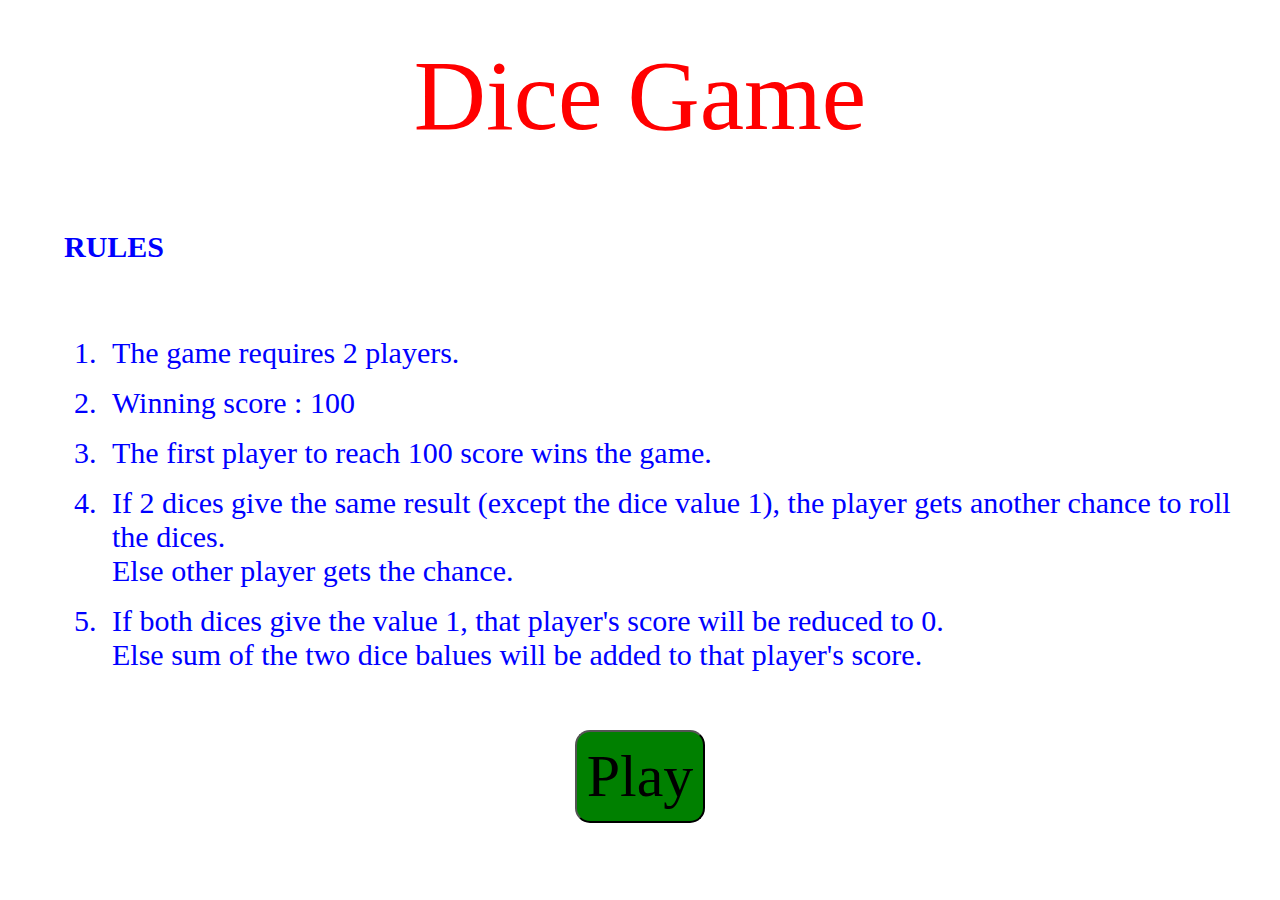
<file: index.html>
<html>
    <head>
        <title>Dice Game</title>
        <link rel="stylesheet" type="text/css" href="styles.css">
    </head>
    <body>
        <div id="background">
            <div id="Title">
                Dice Game
            </div>
            <div id="rules">
                <b>RULES</b> <br><br>
                <ol>
                    <li>The game requires 2 players.</li>
                    <li>Winning score : 100</li>
                    <li>The first player to reach 100 score wins the game.</li>
                    <li>If 2 dices give the same result (except the dice value 1), the player gets another chance to roll the dices.<br>
                    Else other player gets the chance.</li>
                    <li>If both dices give the value 1, that player's score will be reduced to 0.<br>
                    Else sum of the two dice balues will be added to that player's score.</li>
                </ol>
            </div>

            <div id="play_bg">
                <button class="button" id="play_button">
                    Play
                </button>
            </div>
        </div>
    </body>

    <script src="./start.js"></script>
</html>
</file>
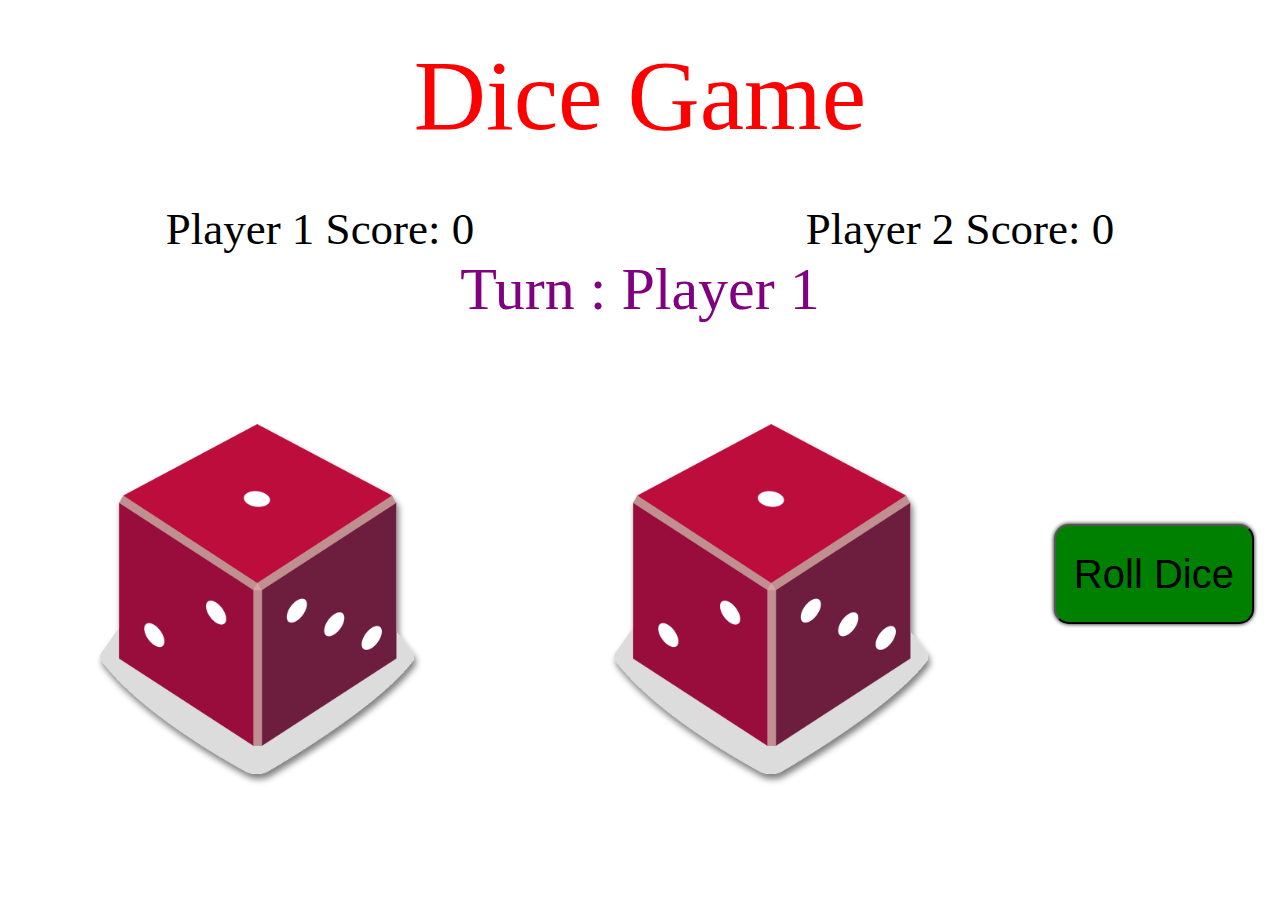
<file: ingame.html>
<html>
    <head>
        <title>Dice Game</title>
        <link rel="stylesheet" type="text/css" href="styles.css">
    </head>

    <body>
        <div id="background">
            <div id="Title">
                Dice Game
            </div>
            <div>
                <div class="scoreboard">
                    Player 1 Score: <text id="score_player_one">0</text>
                </div>
                <div class="scoreboard">
                    Player 2 Score: <text id="score_player_two">0</text>
                </div>
                <div id = "player_turn">
                    Turn : Player 1
                </div>

                <div>
                    <div class="dice">
                        <img src="./Dice_Images/dice_1.png" id="dice_1"></img>
                    </div>
                    <div class ="dice">
                        <img src="./Dice_Images/dice_1.png" id="dice_2"></img>
                    </div>
                    <div id="roll_bg">
                        <button id="roll">
                            Roll Dice
                        </button>
                    </div>

                </div>
            </div>
            <div id="result">                
                <div id="msg">
                    CONGRATULATIONS!
                    <div id="winner">
                    </div>
                    <div style="margin-top:30px">
                        <button class="final_button" id="tryagain" style="float: left; margin-left:10px;">Try Again</button>
                        <button class ="final_button" id="close">Close</button>
                    </div>

                </div>
            </div>
        </div>
    </body>
    <script src="./ingame.js"></script>
</html>
</file>
<file: styles.css>
html, body {
    margin: 0px;
    padding: 0px;
}

#background{
    background-color: white;
    height: 100vh;
}

#Title{
    font-family:Product sans, Cambria;
    font-size: 100px;
    color: red;
    text-align: center;
    padding-top: 3%;
    width:100%;
}

#rules{
    font-family:Product sans, Cambria;
    color: blue;
    padding-top: 6%;
    font-size: 30px;
    margin-left: 5%;
}

li{
    padding: 8px;
}

#play_bg{
    margin:50px;
    text-align: center;
}

.button{
    border-radius: 15px;
    background-color: green;
    font-size: 60px;
    font-family:Product sans, Cambria;
    padding: 10px;
    cursor: pointer;
}

#player_turn{
    font-family:Product sans, Cambria;
    font-size: 60px;
    margin-top: 10px;
    color: purple;
    text-align: center;
    padding-top: 3%;
    width:100%;
}

.scoreboard{
    width:50%;
    height:auto;
    margin-top: 40px;
    float:left;
    text-align: center;
    font-family:Product sans, Cambria;
    color: black;
    font-size: 45px;
}

.dice{
    object-fit: contain;
    width:auto;
    float: left;
    margin: 100px;
    filter: drop-shadow(2px 5px 3px grey);
}

#roll_bg{
    position:relative;
    text-align: center;
}

#roll{
    font-size: 40px;
    height:100px;
    width:200px;
    border-radius: 15px;
    background-color: green;
    cursor: pointer;
    position: absolute;
    margin-top: 200px;
    margin-left: -100px;
    box-shadow: 0 0 4px 0;
}
img{
    max-width: 100%;
    max-height: 350px;
}

#result{
    position: absolute;
    height: 300px;
    width: 600px;
    background-color: rgba(0,255,255,0.4);
    border-radius: 20px;
    top: 50%;
    left: 50%;
    margin:-150px 0 0 -300px;
    backdrop-filter: blur(10px);
    -webkit-backdrop-filter: blur(10px);
    box-shadow:0 0 10px 0;
    border-width: 1px;
    display: none;
}
.final_button{
    border-radius: 15px;
    background-color: lightblue;
    font-size: 40px;
    font-family:Product sans, Cambria;
    padding: 10px;
    cursor: pointer;
    border-width: 1px;
}
#msg{
    text-align: center;
    position: relative;
    font-family:Product sans, Cambria;
    color:darkred;
    padding-top: 50px;
    font-size: 50px;
}

#close{
    float: right;
    margin-right: 10px;
}
</file>
